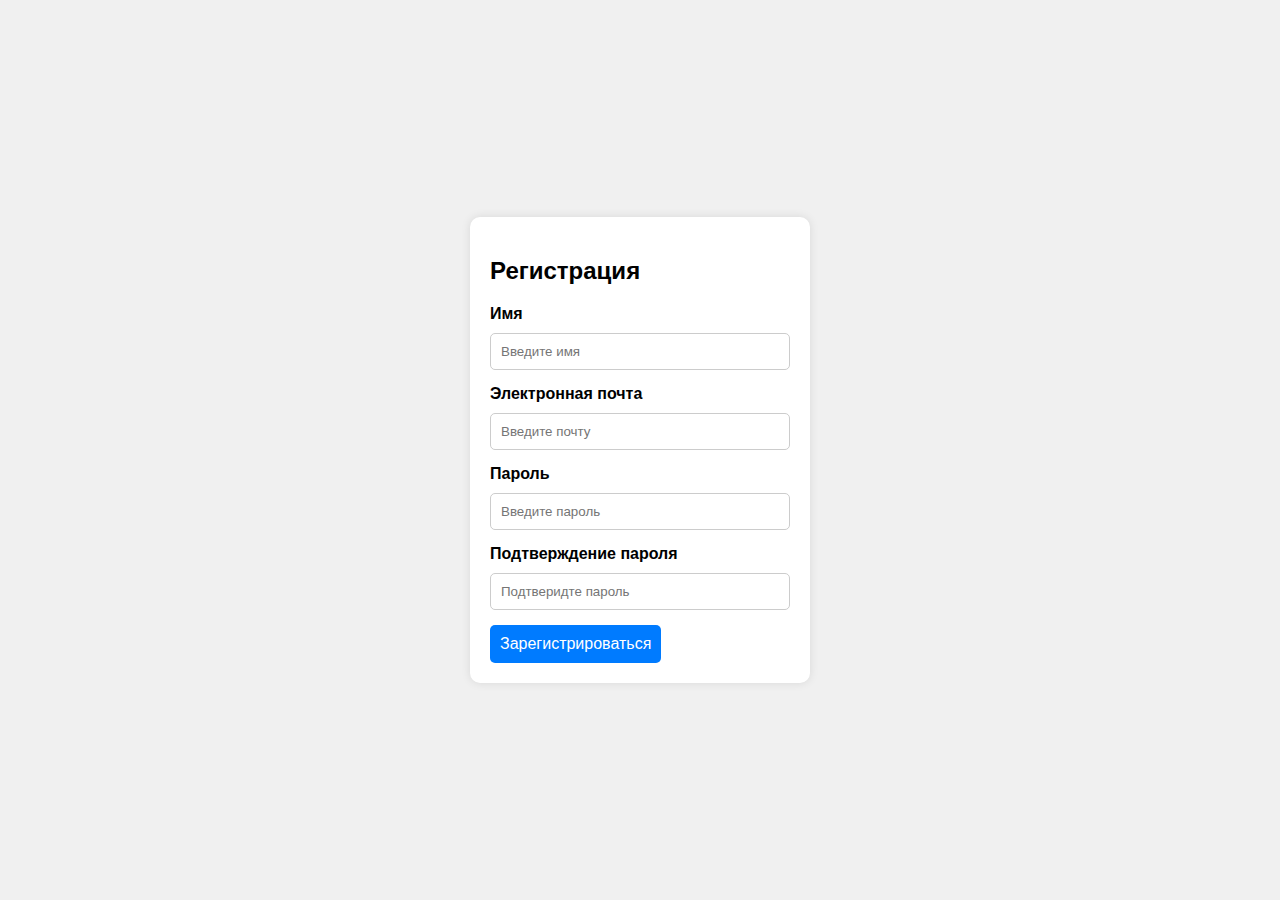
<file: index.html>
<!DOCTYPE html>
<html lang="en">
<head>
    <meta charset="UTF-8">
    <meta name="viewport" content="width=device-width, initial-scale=1.0">
    <link rel="stylesheet" href="./style2.css">
    <title>lesson</title>
</head>
<body>

<div class="container">

    <form action="#" atdas>
        <h2>Регистрация</h2>
    <label for="inputId1">Имя</label>
    <input id="inputId1" placeholder="Введите имя" type="text" name="username">
    
    <label for="inputId2">Электронная почта</label>
    <input id="inputId2" placeholder="Введите почту" type="email" name="mail">
    
    <label for="inputId3">Пароль</label>
    <input id="inputId3" placeholder="Введите пароль" type="password" name="password">
    
    <label for="inputId4">Подтверждение пароля</label>
    <input id="inputId4" placeholder="Подтверидте пароль" type="password" name="repeat password">
    
    <button type="submit">Зарегистрироваться</button>
    </form>
</div>
</body>
</html>
</file>
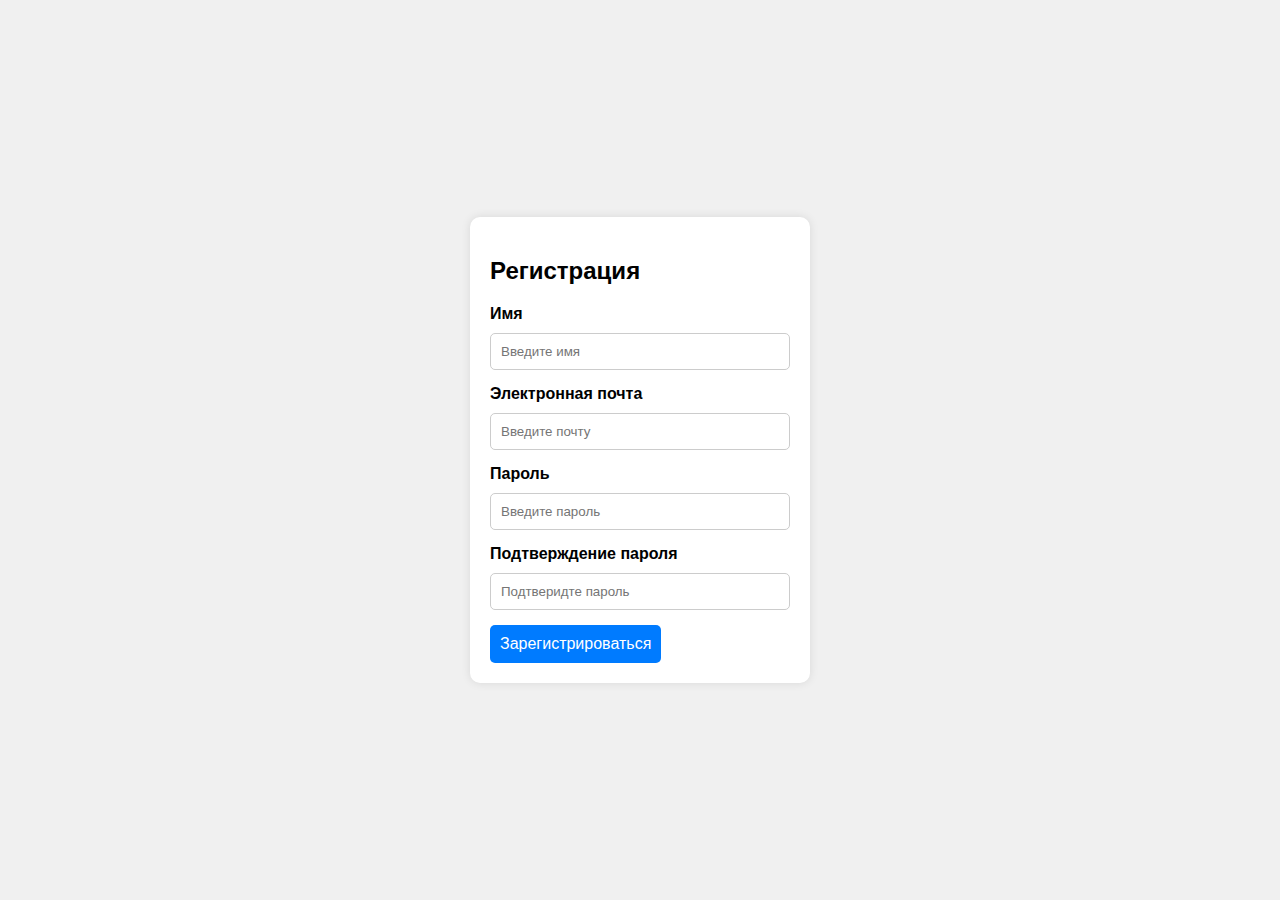
<file: index8.html>
<!DOCTYPE html>
<html lang="en">
<head>
    <meta charset="UTF-8">
    <meta name="viewport" content="width=device-width, initial-scale=1.0">
    <link rel="stylesheet" href="./style2.css">
    <title>lesson</title>
</head>
<body>

<div class="container">

    <form action="#" atdas>
        <h2>Регистрация</h2>
    <label for="inputId1">Имя</label>
    <input id="inputId1" placeholder="Введите имя" type="text" name="username">
    
    <label for="inputId2">Электронная почта</label>
    <input id="inputId2" placeholder="Введите почту" type="email" name="mail">
    
    <label for="inputId3">Пароль</label>
    <input id="inputId3" placeholder="Введите пароль" type="password" name="password">
    
    <label for="inputId4">Подтверждение пароля</label>
    <input id="inputId4" placeholder="Подтверидте пароль" type="password" name="repeat password">
    
    <button type="submit">Зарегистрироваться</button>
    </form>
</div>
</body>
</html>
</file>
<file: style2.css>
body {
    font-family: Arial, sans-serif;
    background-color: #f0f0f0;
    display: flex;
    justify-content: center;
    align-items: center;
    height: 100vh;
    margin: 0;
  }
  
  .container {
    background-color: #fff;
    padding: 20px;
    border-radius: 10px;
    box-shadow: 0 0 10px rgb(0 0 0 / 10%);
  }
  
  form {
    width: 300px;
  }
  
  h2 {
    margin-bottom: 20px;
  }
  
  label {
    font-weight: bold;
  }
  
  input {
    padding: 10px;
    margin-top: 10px;
    margin-bottom: 15px;
    border: 1px solid #ccc;
    border-radius: 5px;
    width: 100%;
    box-sizing: border-box;
  }
  
  button {
    padding: 10px;
    background-color: #007bff;
    color: white;
    border: none;
    border-radius: 5px;
    cursor: pointer;
    font-size: 16px;
  }
  
  form button:hover {
    background-color: #0056b3;
  }
</file>
